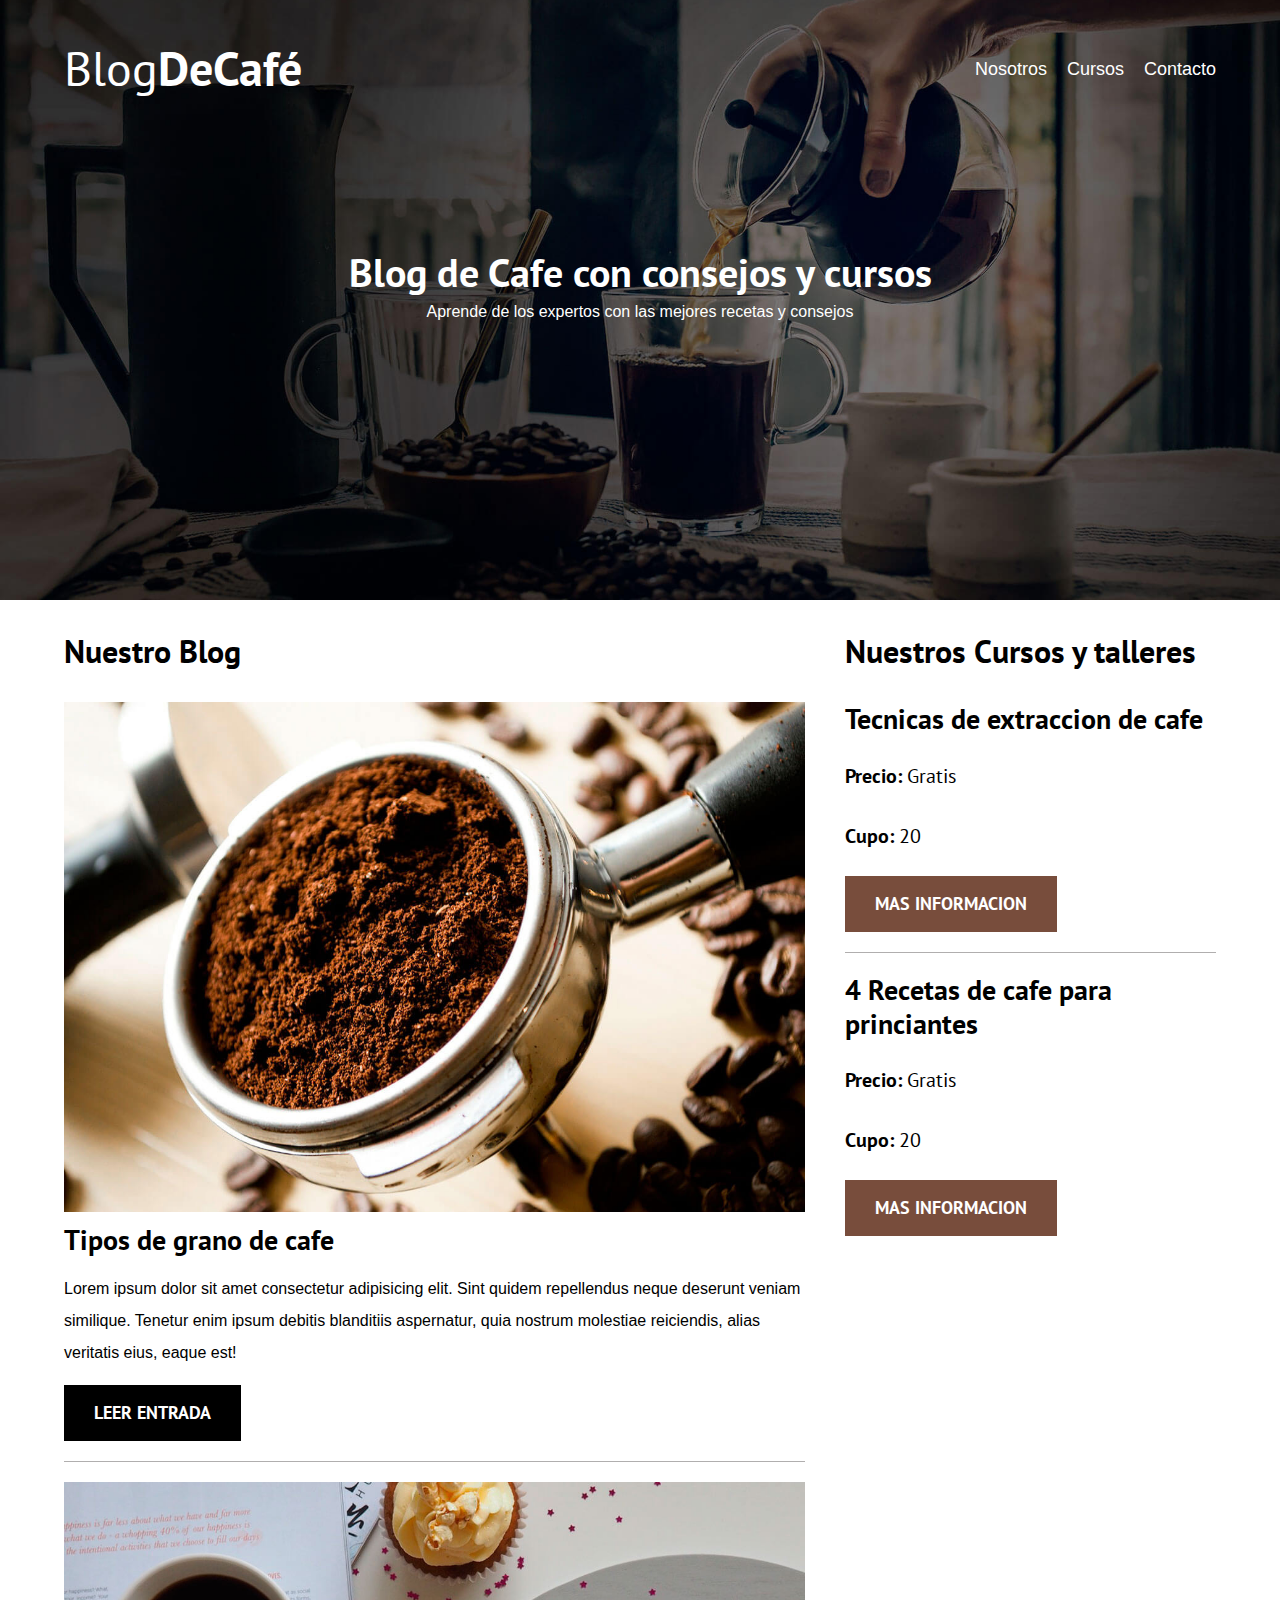
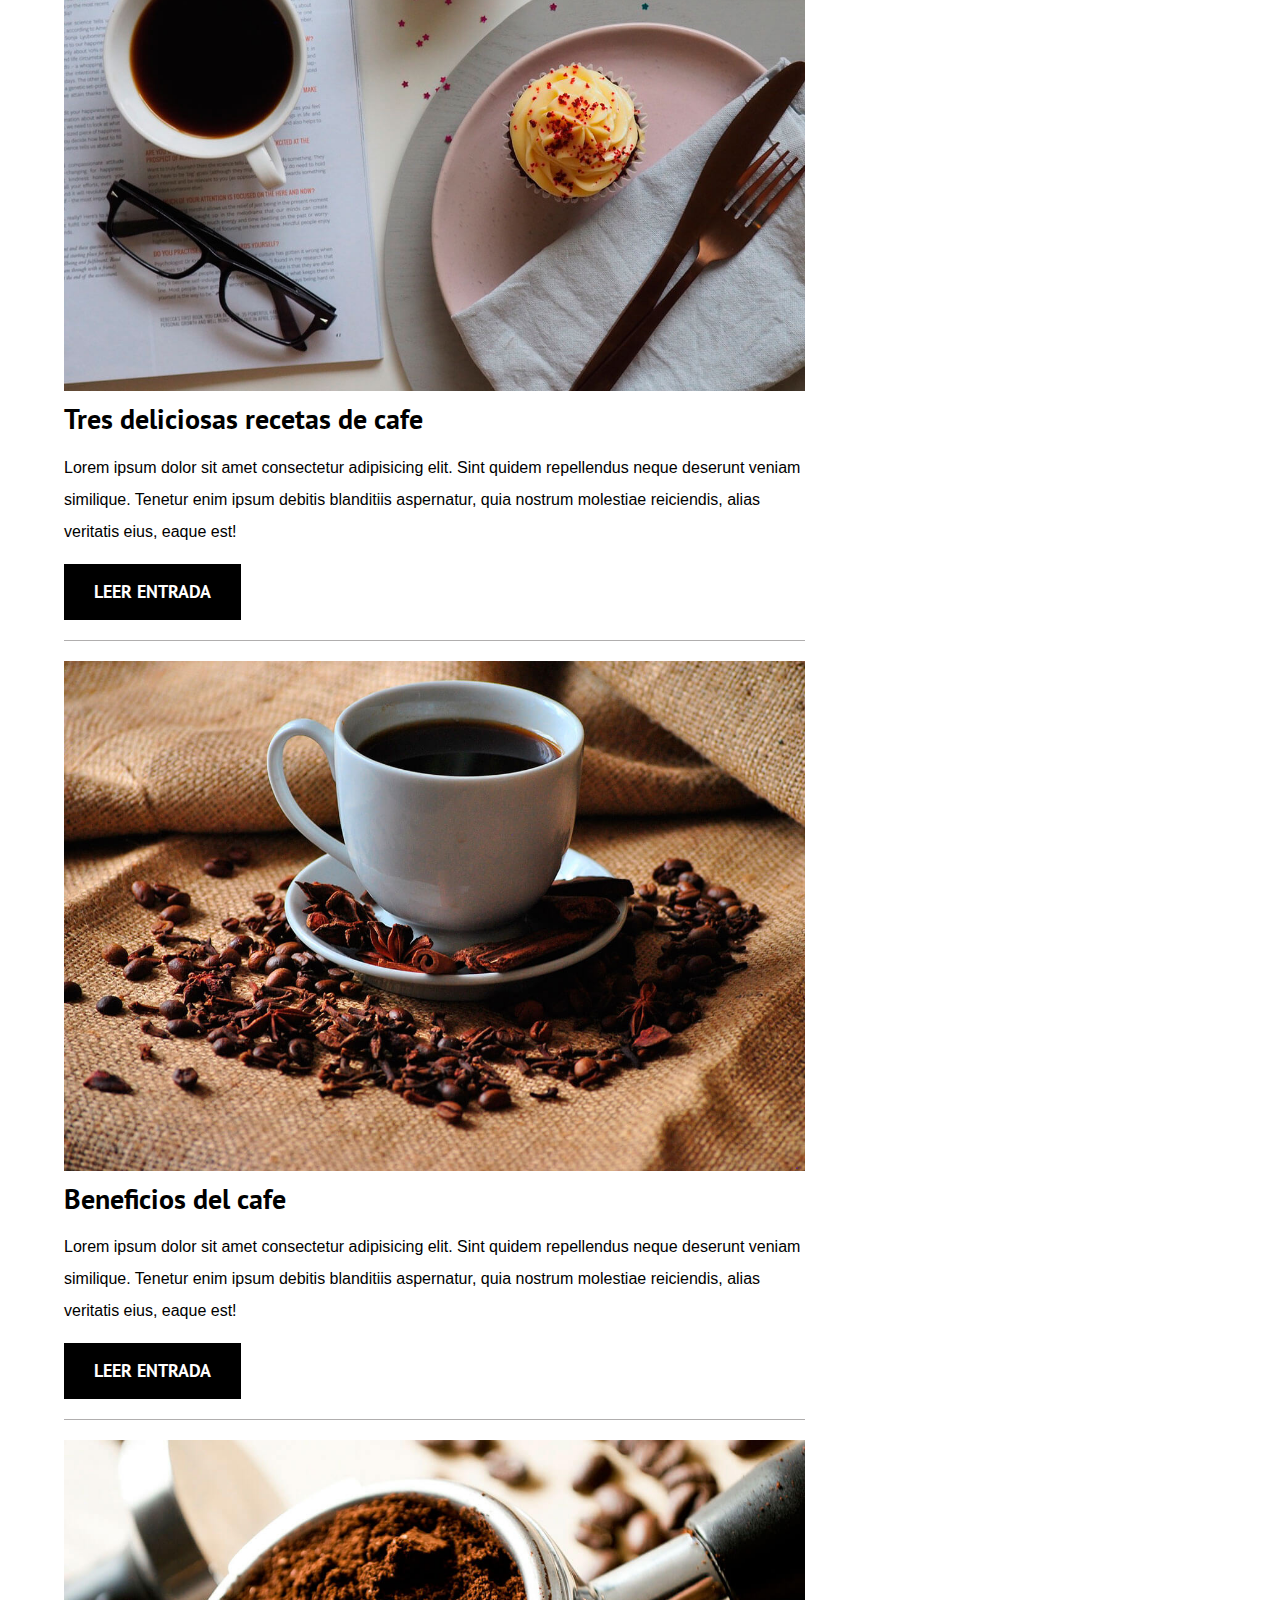
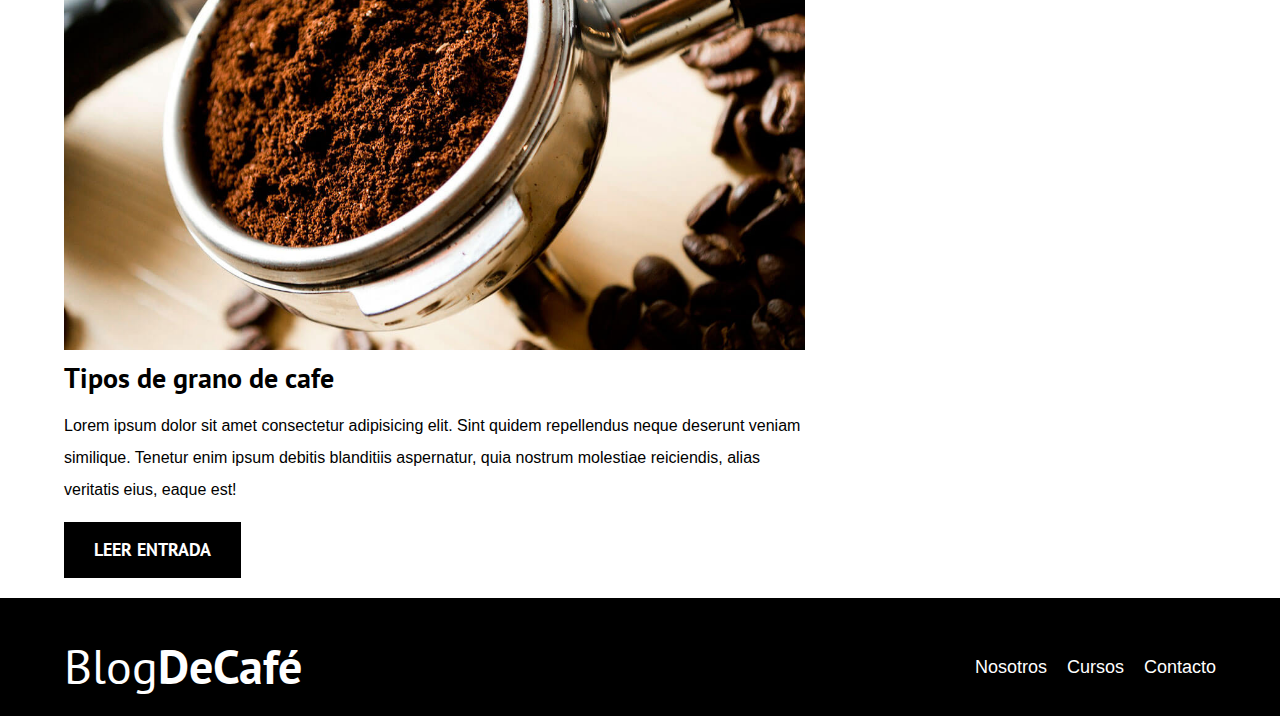
<file: index.html>
<!DOCTYPE html>
<html lang="en">
<head>
    <meta charset="UTF-8">
    <meta http-equiv="X-UA-Compatible" content="IE=edge">
    <meta name="viewport" content="width=device-width, initial-scale=1.0">
    <title>Document</title>
    <link rel="stylesheet" href="css/normalize.css">
    <link href="https://fonts.googleapis.com/css2?family=Open+Sans&family=PT+Sans:wght@400;700&display=swap" rel="stylesheet">
    <link rel="stylesheet" href="css/style.css">

</head>
<body>
    <header class="header">
        <div class="contenedor">
            <div class="barra">
                <a href="index.html" class="logo">
                    <h1 class="logo__nombre no-margin centrar-texto">Blog<span class="logo__bold">DeCafé</span></h1>
                </a>
                
                <nav class="navegacion">
                    <a href="nosotros.html" class="navegacion__enlace centrar-texto">Nosotros</a>
                    <a href="cursos.html" class="navegacion__enlace centrar-texto">Cursos</a>
                    <a href="contacto.html" class="navegacion__enlace centrar-texto">Contacto</a>
                </nav>
            </div>
        </div>
        <div class="header__texto">
            <h2 class="no-margin">Blog de Cafe con consejos y cursos</h2>
            <p class="no-margin">Aprende de los expertos con las mejores recetas y consejos</p>
        </div>
    </header>
    <div class="contenedor contenido-principal">
        <main class="blog">
            <h3 class="">Nuestro Blog</h3>
            <article class="entrada">
                <div class="entrada__imagen">
                    <img src="img/blog1.jpg" alt="imagen blog">
                </div>
                <div class="entrada__contenido">
                    <h4 class="no-margin">Tipos de grano de cafe</h4>
                    <p>Lorem ipsum dolor sit amet consectetur adipisicing elit. Sint quidem repellendus neque deserunt veniam similique. Tenetur enim ipsum debitis blanditiis aspernatur, quia nostrum molestiae reiciendis, alias veritatis eius, eaque est!</p>
                    <a href="entrada.html" class="boton boton--primario">leer Entrada</a>
                </div>
            </article><!--fin entrada-->
            <article class="entrada">
                <div class="entrada__imagen">
                    <img src="img/blog2.jpg" alt="imagen blog">
                </div>
                <div class="entrada__contenido">
                    <h4 class="no-margin">Tres deliciosas recetas de cafe</h4>
                    <p>Lorem ipsum dolor sit amet consectetur adipisicing elit. Sint quidem repellendus neque deserunt veniam similique. Tenetur enim ipsum debitis blanditiis aspernatur, quia nostrum molestiae reiciendis, alias veritatis eius, eaque est!</p>
                    <a href="entrada.html" class="boton boton--primario">leer Entrada</a>
                </div>
            </article><!--fin entrada-->
            <article class="entrada">
                <div class="entrada__imagen">
                    <img src="img/blog3.jpg" alt="imagen blog">
                </div>
                <div class="entrada__contenido">
                    <h4 class="no-margin">Beneficios del cafe</h4>
                    <p>Lorem ipsum dolor sit amet consectetur adipisicing elit. Sint quidem repellendus neque deserunt veniam similique. Tenetur enim ipsum debitis blanditiis aspernatur, quia nostrum molestiae reiciendis, alias veritatis eius, eaque est!</p>
                    <a href="entrada.html" class="boton boton--primario">leer Entrada</a>
                </div>
            </article><!--fin entrada-->
            <article class="entrada">
                <div class="entrada__imagen">
                    <img src="img/blog1.jpg" alt="imagen blog">
                </div>
                <div class="entrada__contenido">
                    <h4 class="no-margin">Tipos de grano de cafe</h4>
                    <p>Lorem ipsum dolor sit amet consectetur adipisicing elit. Sint quidem repellendus neque deserunt veniam similique. Tenetur enim ipsum debitis blanditiis aspernatur, quia nostrum molestiae reiciendis, alias veritatis eius, eaque est!</p>
                    <a href="entrada.html" class="boton boton--primario">leer Entrada</a>
                </div>
            </article><!--fin entrada-->
        </main>
        <aside class="sidebar">
            <h3 class="">Nuestros Cursos y talleres</h3>
            <ul class="cursos no-padding">
                <li class="widget-curso">
                    <h4 class="no-margin">Tecnicas de extraccion de cafe</h4>
                    <p class="widget-curso__label">Precio:
                        <span class="widget-curso__info">Gratis</span>
                    </p>
                    <p class="widget-curso__label">Cupo:
                        <span class="widget-curso__info">20</span>
                    </p>
                    <a href="entrada.html" class="boton boton--secundario">Mas informacion</a>
                </li><!--fin de curso-->
                <li class="widget-curso">
                    <h4 class="no-margin">4 Recetas de cafe para princiantes</h4>
                    <p class="widget-curso__label">Precio:
                        <span class="widget-curso__info">Gratis</span>
                    </p>
                    <p class="widget-curso__label">Cupo:
                        <span class="widget-curso__info">20</span>
                    </p>
                    <a href="entrada.html" class="boton boton--secundario">Mas informacion</a>
                </li><!--fin de curso-->
            </ul>

        </aside>
    </div>
    <footer class="footer">
        <div class="contenedor">
            <div class="barra">
                <a href="index.html" class="logo">
                    <h1 class="logo__nombre no-margin centrar-texto">Blog<span class="logo__bold">DeCafé</span></h1>
                </a>
                
                <nav class="navegacion">
                    <a href="nosotros.html" class="navegacion__enlace centrar-texto">Nosotros</a>
                    <a href="cursos.html" class="navegacion__enlace centrar-texto">Cursos</a>
                    <a href="contacto.html" class="navegacion__enlace centrar-texto">Contacto</a>
                </nav>
            </div>
        </div>
    </footer>
    
</body>
</html>
</file>
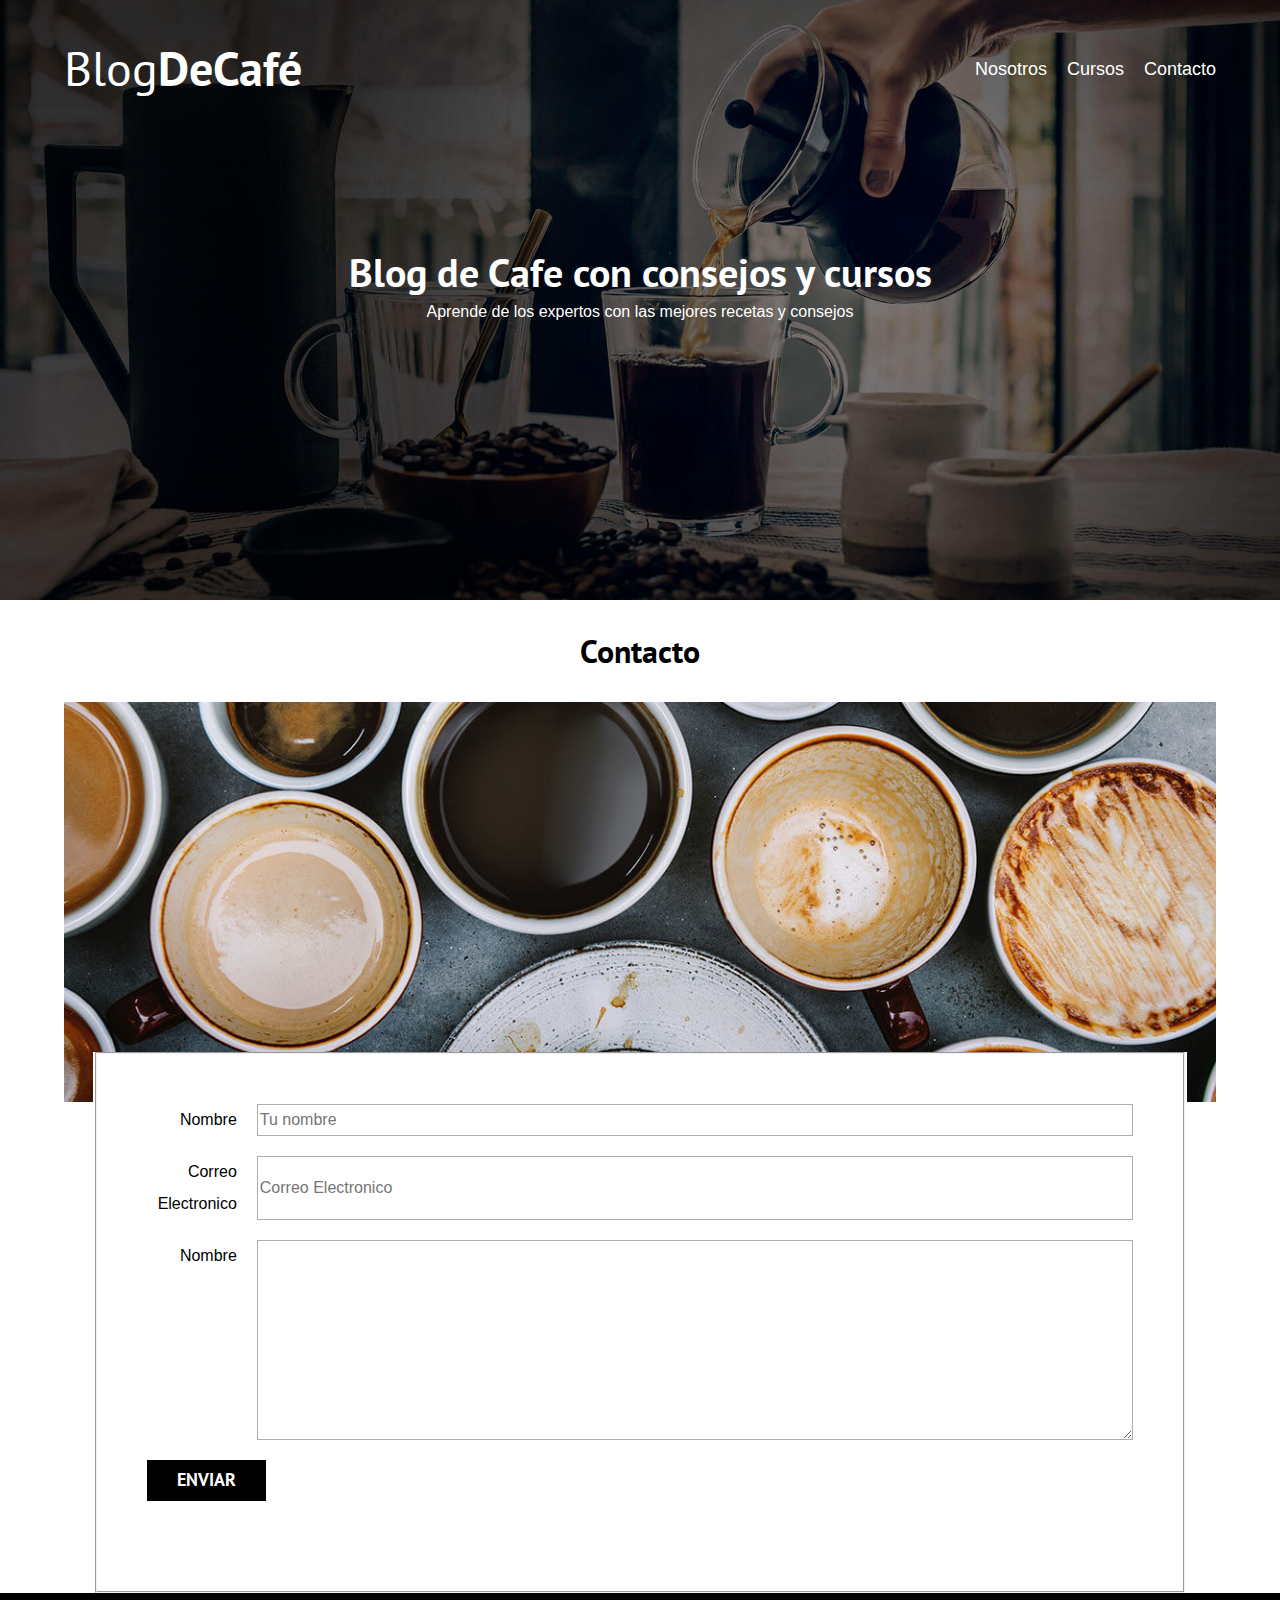
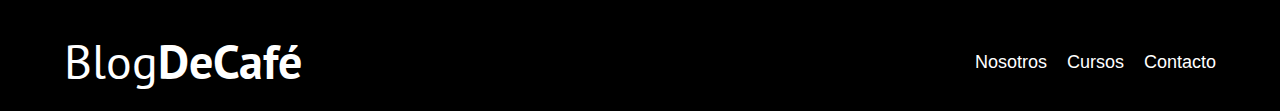
<file: contacto.html>
<!DOCTYPE html>
<html lang="en">
<head>
    <meta charset="UTF-8">
    <meta http-equiv="X-UA-Compatible" content="IE=edge">
    <meta name="viewport" content="width=device-width, initial-scale=1.0">
    <title>Document</title>
    <link rel="stylesheet" href="css/normalize.css">
    <link href="https://fonts.googleapis.com/css2?family=Open+Sans&family=PT+Sans:wght@400;700&display=swap" rel="stylesheet">
    <link rel="stylesheet" href="css/style.css">

</head>
<body>
    <header class="header">
        <div class="contenedor">
            <div class="barra">
                <a href="index.html" class="logo">
                    <h1 class="logo__nombre no-margin centrar-texto">Blog<span class="logo__bold">DeCafé</span></h1>
                </a>
                
                <nav class="navegacion">
                    <a href="nosotros.html" class="navegacion__enlace centrar-texto">Nosotros</a>
                    <a href="cursos.html" class="navegacion__enlace centrar-texto">Cursos</a>
                    <a href="contacto.html" class="navegacion__enlace centrar-texto">Contacto</a>
                </nav>
            </div>
        </div>
        <div class="header__texto">
            <h2 class="no-margin">Blog de Cafe con consejos y cursos</h2>
            <p class="no-margin">Aprende de los expertos con las mejores recetas y consejos</p>
        </div>
    </header>
    <main class="contenedor">
        <h3 class="centrar-texto">Contacto</h3>
        <div class="contacto-bg"></div>
        <form class="formulario">
            <fieldset>
                <div class="campo">
                    <label class="campo__label" for="nombre">Nombre</label>
                    <input class="campo__field" type="text" placeholder="Tu nombre" id="nombre">
                </div>
                <div class="campo">
                    <label class="campo__label" for="email">Correo Electronico</label>
                    <input class="campo__field" type="text" placeholder="Correo Electronico" id="email">
                </div>
                <div class="campo">
                    <label class="campo__label" for="mensaje">Nombre</label>
                    <textarea class="campo__field campo__field--textarea"id="mensaje"></textarea>
                </div>
                <div class="campo">
                    <input type="submit" value="Enviar" class="boton boton--primario">
                </div>
            </fieldset>
        </form>
    </main>
    <footer class="footer">
        <div class="contenedor">
            <div class="barra">
                <a href="index.html" class="logo">
                    <h1 class="logo__nombre no-margin centrar-texto">Blog<span class="logo__bold">DeCafé</span></h1>
                </a>
                
                <nav class="navegacion">
                    <a href="nosotros.html" class="navegacion__enlace centrar-texto">Nosotros</a>
                    <a href="cursos.html" class="navegacion__enlace centrar-texto">Cursos</a>
                    <a href="contacto.html" class="navegacion__enlace centrar-texto">Contacto</a>
                </nav>
            </div>
        </div>
    </footer>
    
</body>
</html>
</file>
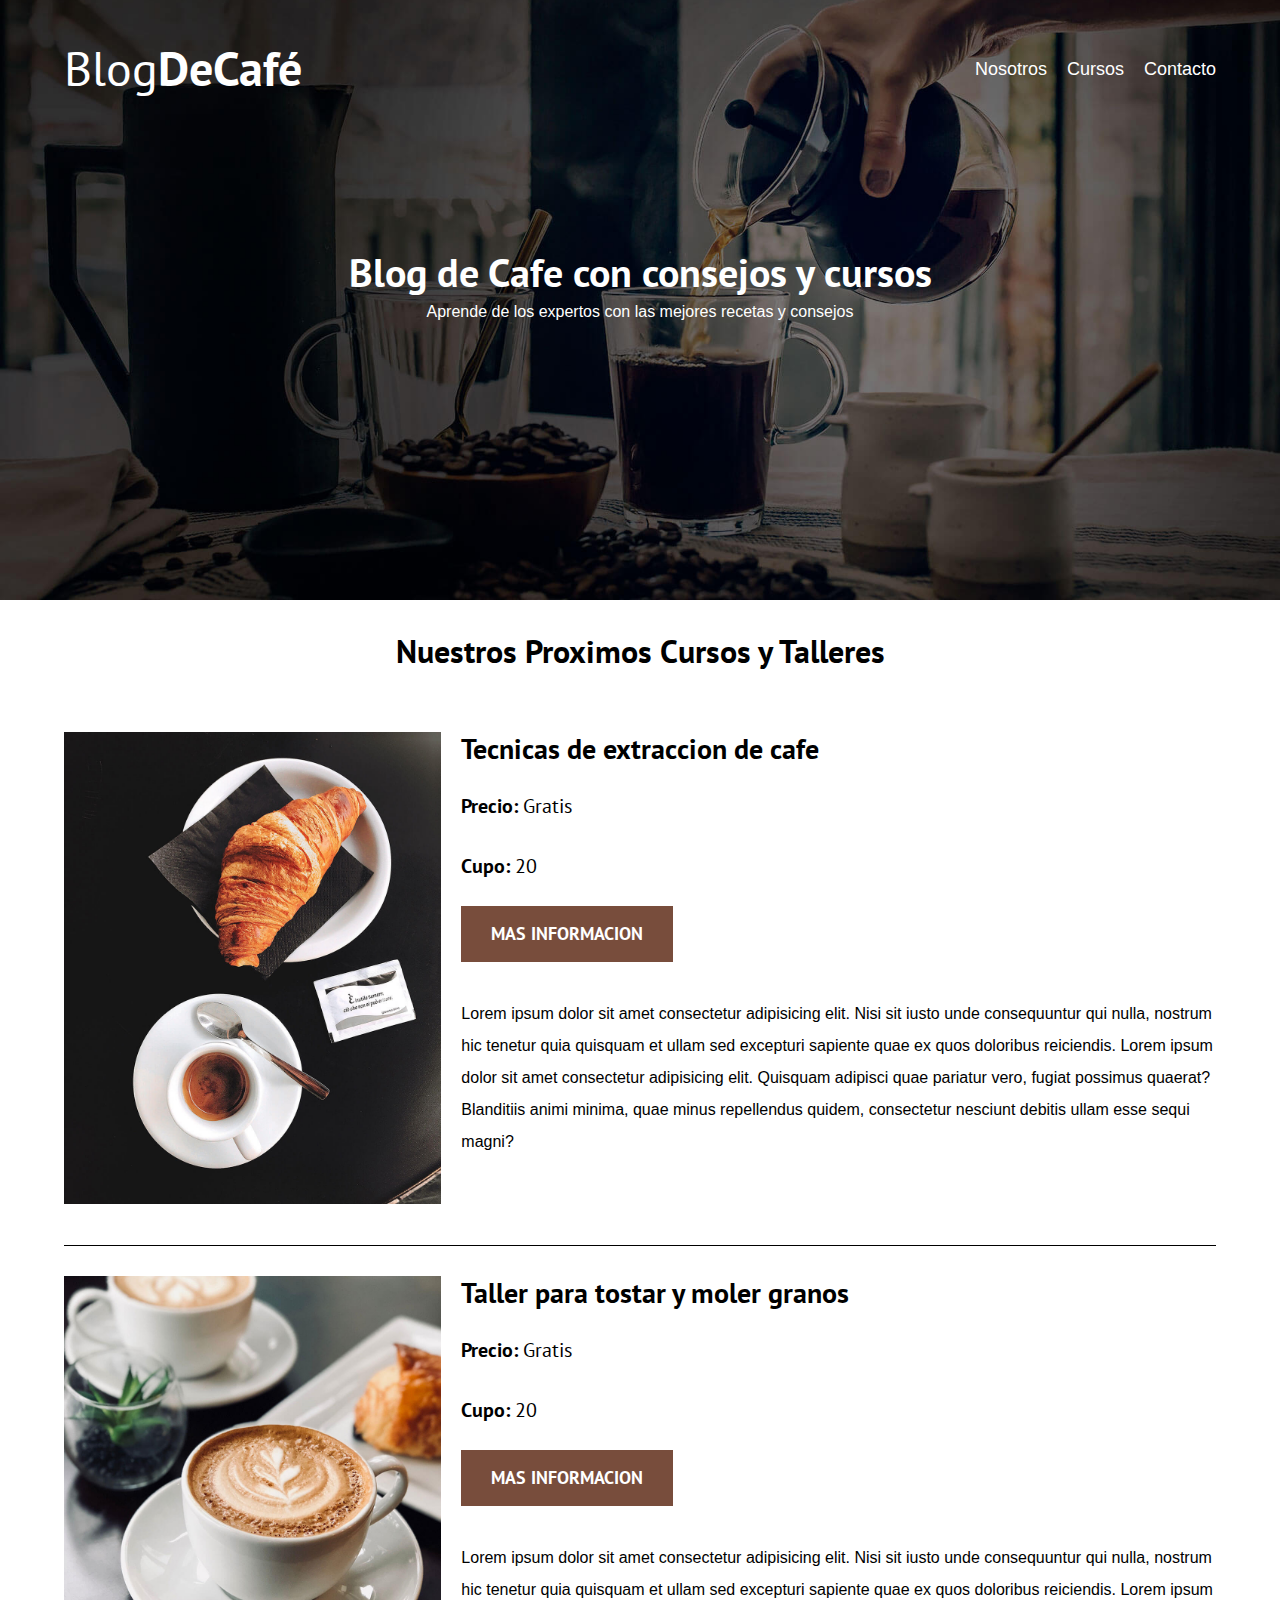
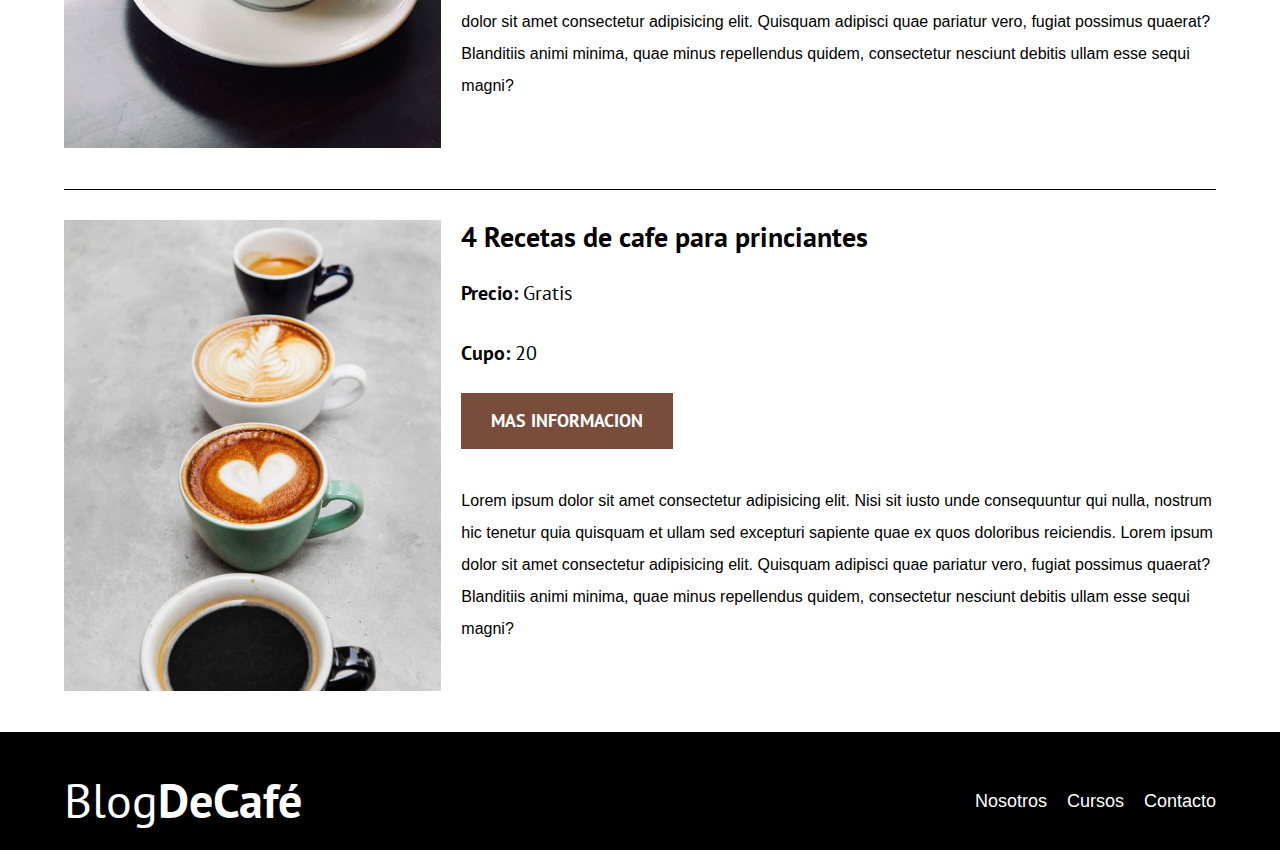
<file: cursos.html>
<!DOCTYPE html>
<html lang="en">
<head>
    <meta charset="UTF-8">
    <meta http-equiv="X-UA-Compatible" content="IE=edge">
    <meta name="viewport" content="width=device-width, initial-scale=1.0">
    <title>Document</title>
    <link rel="stylesheet" href="css/normalize.css">
    <link href="https://fonts.googleapis.com/css2?family=Open+Sans&family=PT+Sans:wght@400;700&display=swap" rel="stylesheet">
    <link rel="stylesheet" href="css/style.css">

</head>
<body>
    <header class="header">
        <div class="contenedor">
            <div class="barra">
                <a href="index.html" class="logo">
                    <h1 class="logo__nombre no-margin centrar-texto">Blog<span class="logo__bold">DeCafé</span></h1>
                </a>
                
                <nav class="navegacion">
                    <a href="nosotros.html" class="navegacion__enlace centrar-texto">Nosotros</a>
                    <a href="cursos.html" class="navegacion__enlace centrar-texto">Cursos</a>
                    <a href="contacto.html" class="navegacion__enlace centrar-texto">Contacto</a>
                </nav>
            </div>
        </div>
        <div class="header__texto">
            <h2 class="no-margin">Blog de Cafe con consejos y cursos</h2>
            <p class="no-margin">Aprende de los expertos con las mejores recetas y consejos</p>
        </div>
    </header>
    <main class="contenedor">
        <h3 class="centrar-texto">Nuestros Proximos Cursos y Talleres</h3>

        <div class="curso">
            <div class="curso__imagen">
                <img src="img/curso1.jpg" alt="imagen del curso">
            </div>
            <div class="curso__informacion">
                <h4 class="no-margin">Tecnicas de extraccion de cafe</h4>
                <p class="curso__label">Precio:
                    <span class="curso__info">Gratis</span>
                </p>
                <p class="curso__label">Cupo:
                    <span class="curso__info">20</span>
                </p>
                <a href="entrada.html" class="boton boton--secundario">Mas informacion</a>
                <p class="curso__descripcion">Lorem ipsum dolor sit amet consectetur adipisicing elit. Nisi sit iusto unde consequuntur qui nulla, nostrum hic tenetur quia quisquam et ullam sed excepturi sapiente quae ex quos doloribus reiciendis.
                Lorem ipsum dolor sit amet consectetur adipisicing elit. Quisquam adipisci quae pariatur vero, fugiat possimus quaerat? Blanditiis animi minima, quae minus repellendus quidem, consectetur nesciunt debitis ullam esse sequi magni?
                </p>
            </div><!--curso unformacion-->
        </div><!--fin de curso-->
        <div class="curso">
            <div class="curso__imagen">
                <img src="img/curso2.jpg" alt="imagen del curso">
            </div>
            <div class="curso__informacion">
                <h4 class="no-margin">Taller para tostar y moler granos</h4>
                <p class="curso__label">Precio:
                    <span class="curso__info">Gratis</span>
                </p>
                <p class="curso__label">Cupo:
                    <span class="curso__info">20</span>
                </p>
                <a href="entrada.html" class="boton boton--secundario">Mas informacion</a>
                <p class="curso__descripcion">Lorem ipsum dolor sit amet consectetur adipisicing elit. Nisi sit iusto unde consequuntur qui nulla, nostrum hic tenetur quia quisquam et ullam sed excepturi sapiente quae ex quos doloribus reiciendis.
                Lorem ipsum dolor sit amet consectetur adipisicing elit. Quisquam adipisci quae pariatur vero, fugiat possimus quaerat? Blanditiis animi minima, quae minus repellendus quidem, consectetur nesciunt debitis ullam esse sequi magni?
                </p>
            </div><!--curso unformacion-->
        </div><!--fin de curso-->
        <div class="curso">
            <div class="curso__imagen">
                <img src="img/curso3.jpg" alt="imagen del curso">
            </div>
            <div class="curso__informacion">
                <h4 class="no-margin">4 Recetas de cafe para princiantes</h4>
                <p class="curso__label">Precio:
                    <span class="curso__info">Gratis</span>
                </p>
                <p class="curso__label">Cupo:
                    <span class="curso__info">20</span>
                </p>
                <a href="entrada.html" class="boton boton--secundario">Mas informacion</a>
                <p class="curso__descripcion">Lorem ipsum dolor sit amet consectetur adipisicing elit. Nisi sit iusto unde consequuntur qui nulla, nostrum hic tenetur quia quisquam et ullam sed excepturi sapiente quae ex quos doloribus reiciendis.
                Lorem ipsum dolor sit amet consectetur adipisicing elit. Quisquam adipisci quae pariatur vero, fugiat possimus quaerat? Blanditiis animi minima, quae minus repellendus quidem, consectetur nesciunt debitis ullam esse sequi magni?
                </p>
            </div><!--curso unformacion-->
        </div><!--fin de curso-->
    </main>
    <footer class="footer">
        <div class="contenedor">
            <div class="barra">
                <a href="index.html" class="logo">
                    <h1 class="logo__nombre no-margin centrar-texto">Blog<span class="logo__bold">DeCafé</span></h1>
                </a>
                
                <nav class="navegacion">
                    <a href="nosotros.html" class="navegacion__enlace centrar-texto">Nosotros</a>
                    <a href="cursos.html" class="navegacion__enlace centrar-texto">Cursos</a>
                    <a href="contacto.html" class="navegacion__enlace centrar-texto">Contacto</a>
                </nav>
            </div>
        </div>
    </footer>
    
</body>
</html>
</file>
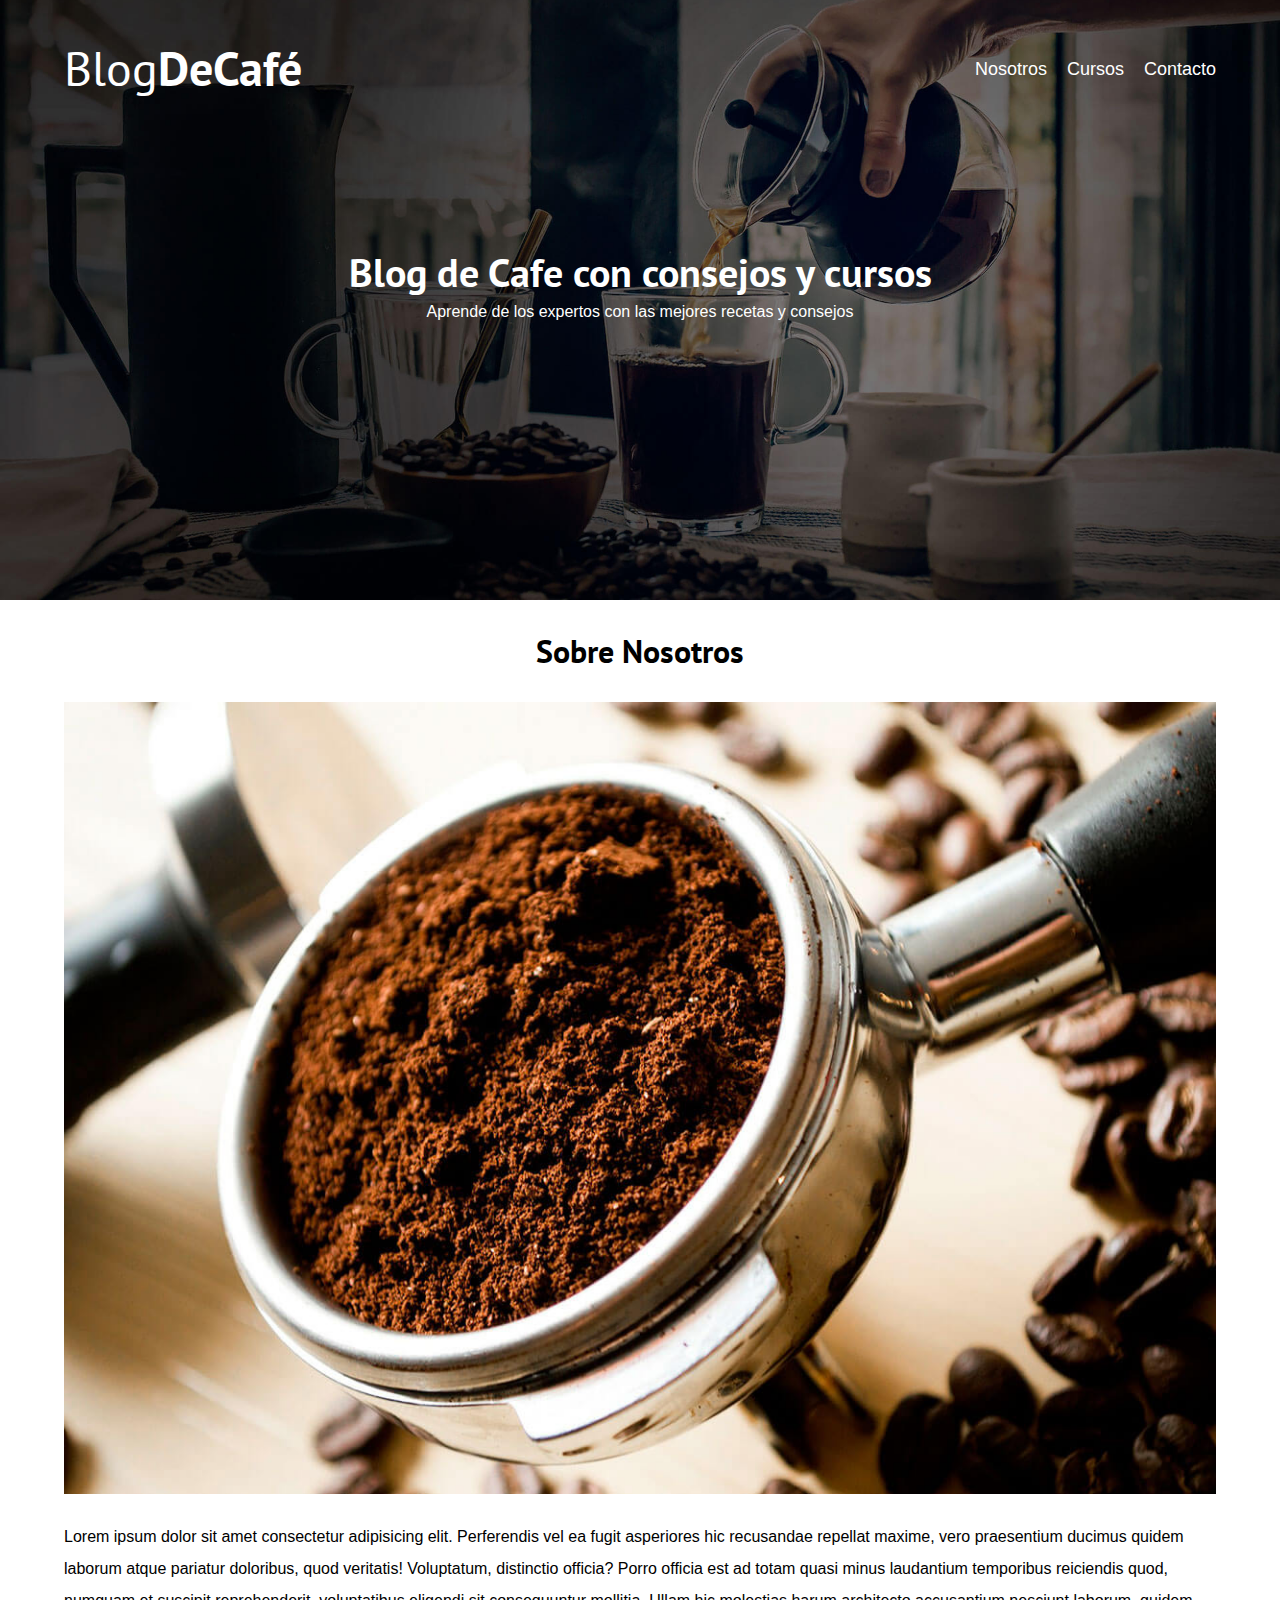
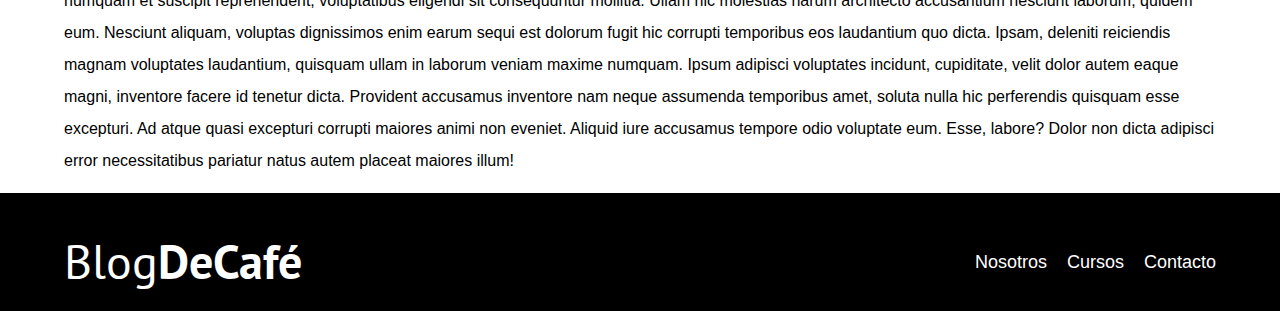
<file: entrada.html>
<!DOCTYPE html>
<html lang="en">
<head>
    <meta charset="UTF-8">
    <meta http-equiv="X-UA-Compatible" content="IE=edge">
    <meta name="viewport" content="width=device-width, initial-scale=1.0">
    <title>Document</title>
    <link rel="stylesheet" href="css/normalize.css">
    <link href="https://fonts.googleapis.com/css2?family=Open+Sans&family=PT+Sans:wght@400;700&display=swap" rel="stylesheet">
    <link rel="stylesheet" href="css/style.css">

</head>
<body>
    <header class="header">
        <div class="contenedor">
            <div class="barra">
                <a href="index.html" class="logo">
                    <h1 class="logo__nombre no-margin centrar-texto">Blog<span class="logo__bold">DeCafé</span></h1>
                </a>
                
                <nav class="navegacion">
                    <a href="nosotros.html" class="navegacion__enlace centrar-texto">Nosotros</a>
                    <a href="cursos.html" class="navegacion__enlace centrar-texto">Cursos</a>
                    <a href="contacto.html" class="navegacion__enlace centrar-texto">Contacto</a>
                </nav>
            </div>
        </div>
        <div class="header__texto">
            <h2 class="no-margin">Blog de Cafe con consejos y cursos</h2>
            <p class="no-margin">Aprende de los expertos con las mejores recetas y consejos</p>
        </div>
    </header>
    <div class="contenedor">
        <h3 class="centrar-texto">Sobre Nosotros</h3>

        <img src="img/blog1.jpg" alt="imagen del blog">
        <p>Lorem ipsum dolor sit amet consectetur adipisicing elit. Perferendis vel ea fugit asperiores hic recusandae repellat maxime, vero praesentium ducimus quidem laborum atque pariatur doloribus, quod veritatis! Voluptatum, distinctio officia?
        Porro officia est ad totam quasi minus laudantium temporibus reiciendis quod, numquam et suscipit reprehenderit, voluptatibus eligendi sit consequuntur mollitia. Ullam hic molestias harum architecto accusantium nesciunt laborum, quidem eum.
        Nesciunt aliquam, voluptas dignissimos enim earum sequi est dolorum fugit hic corrupti temporibus eos laudantium quo dicta. Ipsam, deleniti reiciendis magnam voluptates laudantium, quisquam ullam in laborum veniam maxime numquam.
        Ipsum adipisci voluptates incidunt, cupiditate, velit dolor autem eaque magni, inventore facere id tenetur dicta. Provident accusamus inventore nam neque assumenda temporibus amet, soluta nulla hic perferendis quisquam esse excepturi.
        Ad atque quasi excepturi corrupti maiores animi non eveniet. Aliquid iure accusamus tempore odio voluptate eum. Esse, labore? Dolor non dicta adipisci error necessitatibus pariatur natus autem placeat maiores illum!</p>
    </div>
    <footer class="footer">
        <div class="contenedor">
            <div class="barra">
                <a href="index.html" class="logo">
                    <h1 class="logo__nombre no-margin centrar-texto">Blog<span class="logo__bold">DeCafé</span></h1>
                </a>
                
                <nav class="navegacion">
                    <a href="nosotros.html" class="navegacion__enlace centrar-texto">Nosotros</a>
                    <a href="cursos.html" class="navegacion__enlace centrar-texto">Cursos</a>
                    <a href="contacto.html" class="navegacion__enlace centrar-texto">Contacto</a>
                </nav>
            </div>
        </div>
    </footer>
    
</body>
</html>
</file>
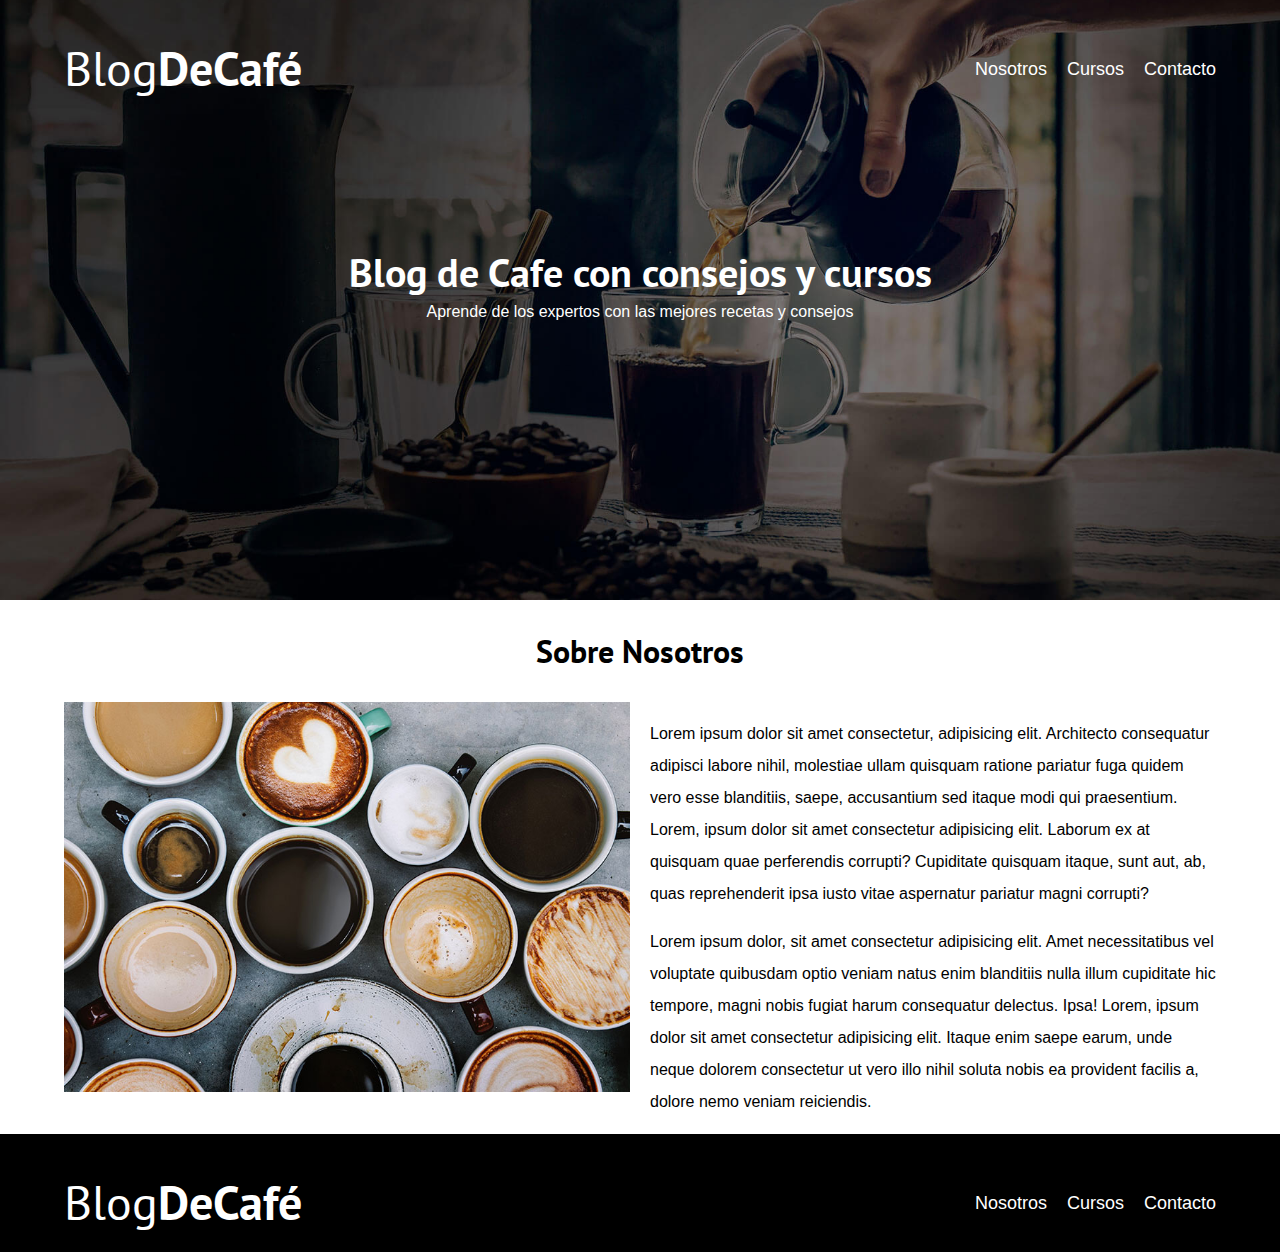
<file: nosotros.html>
<!DOCTYPE html>
<html lang="en">
<head>
    <meta charset="UTF-8">
    <meta http-equiv="X-UA-Compatible" content="IE=edge">
    <meta name="viewport" content="width=device-width, initial-scale=1.0">
    <title>Document</title>
    <link rel="stylesheet" href="css/normalize.css">
    <link href="https://fonts.googleapis.com/css2?family=Open+Sans&family=PT+Sans:wght@400;700&display=swap" rel="stylesheet">
    <link rel="stylesheet" href="css/style.css">

</head>
<body>
    <header class="header">
        <div class="contenedor">
            <div class="barra">
                <a href="index.html" class="logo">
                    <h1 class="logo__nombre no-margin centrar-texto">Blog<span class="logo__bold">DeCafé</span></h1>
                </a>
                
                <nav class="navegacion">
                    <a href="nosotros.html" class="navegacion__enlace centrar-texto">Nosotros</a>
                    <a href="cursos.html" class="navegacion__enlace centrar-texto">Cursos</a>
                    <a href="contacto.html" class="navegacion__enlace centrar-texto">Contacto</a>
                </nav>
            </div>
        </div>
        <div class="header__texto">
            <h2 class="no-margin">Blog de Cafe con consejos y cursos</h2>
            <p class="no-margin">Aprende de los expertos con las mejores recetas y consejos</p>
        </div>
    </header>
    <div class="contenedor">
        <h3 class="centrar-texto">Sobre Nosotros</h3>
        <div class="sobre-nosotros">
            <div class="sobre-nosotros__imagen">
                <img src="img/nosotros.jpg" alt="Sobre Nosotros">
            </div>
            <div class="sobre-nosotros__texto">
                <p>Lorem ipsum dolor sit amet consectetur, adipisicing elit. Architecto consequatur adipisci labore nihil, molestiae ullam quisquam ratione pariatur fuga quidem vero esse blanditiis, saepe, accusantium sed itaque modi qui praesentium. Lorem, ipsum dolor sit amet consectetur adipisicing elit. Laborum ex at quisquam quae perferendis corrupti? Cupiditate quisquam itaque, sunt aut, ab, quas reprehenderit ipsa iusto vitae aspernatur pariatur magni corrupti?</p>
                <p>Lorem ipsum dolor, sit amet consectetur adipisicing elit. Amet necessitatibus vel voluptate quibusdam optio veniam natus enim blanditiis nulla illum cupiditate hic tempore, magni nobis fugiat harum consequatur delectus. Ipsa! Lorem, ipsum dolor sit amet consectetur adipisicing elit. Itaque enim saepe earum, unde neque dolorem consectetur ut vero illo nihil soluta nobis ea provident facilis a, dolore nemo veniam reiciendis.</p>
            </div>
        </div>

    </div>
    <footer class="footer">
        <div class="contenedor">
            <div class="barra">
                <a href="index.html" class="logo">
                    <h1 class="logo__nombre no-margin centrar-texto">Blog<span class="logo__bold">DeCafé</span></h1>
                </a>
                
                <nav class="navegacion">
                    <a href="nosotros.html" class="navegacion__enlace centrar-texto">Nosotros</a>
                    <a href="cursos.html" class="navegacion__enlace centrar-texto">Cursos</a>
                    <a href="contacto.html" class="navegacion__enlace centrar-texto">Contacto</a>
                </nav>
            </div>
        </div>
    </footer>
    
</body>
</html>
</file>
<file: css/style.css>
:root{
    --fuenteHeading: 'PT sans', sans-serif;
    --fuenteParrafos: 'Opens Sans', sans-serif;

    --primario: #784D3C;
    --gris: #b0aeae;
    --blanco: #ffffff;
    --negro: #000000;

}

html {
    box-sizing: border-box;
    font-size: 62.5%;/*1 rem = 10px*/
}
*, *:before, *:after {
    box-sizing: inherit;
}

body{
    font-family: var(--fuenteParrafos);
    font-size: 1.6rem;
    line-height: 2;/*interlineado para los blogs*/
}
/*globales*/
.contenedor{
    max-width: 120rem;
    margin: 0 auto;
    width: 90%;
}
*{
    text-decoration: none;
}
h1,h2,h3,h4{
    font-family: var(--fuenteHeading);
    line-height: 1.2;
}
h1{
    font-size: 4.8rem;
}
h2{
    font-size: 4rem;
}
h3{
    font-size: 3.2rem;
}
h4{
    font-size: 2.8rem;
}
img{
    max-width: 100%;
}
/*utilidades*/
.no-margin{
    margin: 0;
}
.no-padding{
    padding: 0;
}
.centrar-texto{
    text-align: center;
}
/**header**/
.header{
    background-image: url(../img/banner.jpg);
    background-size: cover;
    background-repeat: no-repeat;
    background-position: center center;
    height: 60rem;
}
.header__texto{
    color: var(--blanco);
    text-align: center;
    margin-top: 5rem;
}
@media (min-width: 768px){
    .header__texto{
        margin-top: 15rem;
    }
}
.barra{
    padding-top: 4rem;
}
@media (min-width: 768px){
   .barra{
        display: flex;
        justify-content: space-between;
        align-items: center;
   }
}
.logo{
    color: var(--blanco);
}
.logo__nombre{
    font-weight:normal;
}
.logo__bold{
    font-weight: bold;
}
.navegacion__enlace{
    display: block;
    font-size: 1.8rem;
    color: var(--blanco);
}
@media (min-width: 768px){
    .navegacion{
        display:flex;
        gap: 2rem;
    }
}
/*coontenido principal*/
@media (min-width: 768px){
    .contenido-principal{
        display: grid;
        grid-template-columns: 2fr 1fr;
        column-gap: 4rem;
    }
}
.entrada{
    border-bottom: 1px solid var(--gris);
    margin-bottom: 2rem;
}
.entrada:last-of-type{
    border: none;
    margin-bottom: 0;
}
.boton{
    display: block;
    font-family: var(--fuenteHeading);
    color: var(--blanco);
    text-align: center;
    padding: 1rem 3rem;
    font-size: 1.8rem;
    text-transform: uppercase;
    font-weight: bold;
    margin-bottom: 2rem;
    border: none;

}
.boton:hover{
    cursor: pointer;
}
@media (min-width: 768px){
    .boton{
        display: inline-block;

    }
}
.boton--primario{
    background-color: var(--negro);
}
.boton--secundario{
    background-color: var(--primario);
}
.cursos{
    list-style: none;
}
.widget-curso{
    border-bottom: 1px solid var(--gris);
    margin-bottom: 2rem;
}
.widget-curso:last-of-type{
    border: none;
    margin-bottom: 0;
}
.widget-curso__label{
    font-family: var(--fuenteHeading);
    font-weight: 700;
}
.widget-curso__info{
    font-weight: 400;
}
.widget-curso__label,
.widget-curso__info{
    font-size: 2rem;
}

/*footer*/
.footer{
    padding-bottom: 2rem;
    background-color: var(--negro);
}

/*about us*/
.sobre-nosotros{
    display: grid;
}
@media (min-width:768px ){
    .sobre-nosotros{
        grid-template-columns: repeat(2, 1fr);
        gap: 2rem;
    }
}

@media (min-width: 768px){
    .curso{
        display: grid;
        grid-template-columns: 1fr 2fr;
        column-gap: 2rem;
    }
}
/*cursos*/
.curso{
    padding: 3rem 0;
    border-bottom: 1px solid var(--negro);
}
.curso:last-of-type{
    border: none;
}
.curso__label{
    font-family: var(--fuenteHeading);
    font-weight: 700;
}
.curso__info{
    font-weight: 400;
}
.curso__label,
.curso__info{
    font-size: 2rem;
}


/*contacto*/
.contacto-bg{
    background-image: url(../img/contacto.jpg);
    height: 40rem;
    background-size: cover;
    background-repeat: no-repeat;
}

/*formulario*/
.formulario{
    background-color: var(--blanco);
    margin: -5rem auto 0 auto;
    width: 95%;

}
fieldset{
    padding: 5rem;
}
.campo{
    display: flex;
    margin-bottom: 2rem;
    gap: 2rem;
}
.campo__label{
    text-align: right;
    flex-basis: 9rem;
}
.campo__field{
    flex: 1;
    border: 1px solid var(--gris);
}
.campo__field--textarea{
    height: 20rem;
}
</file>
